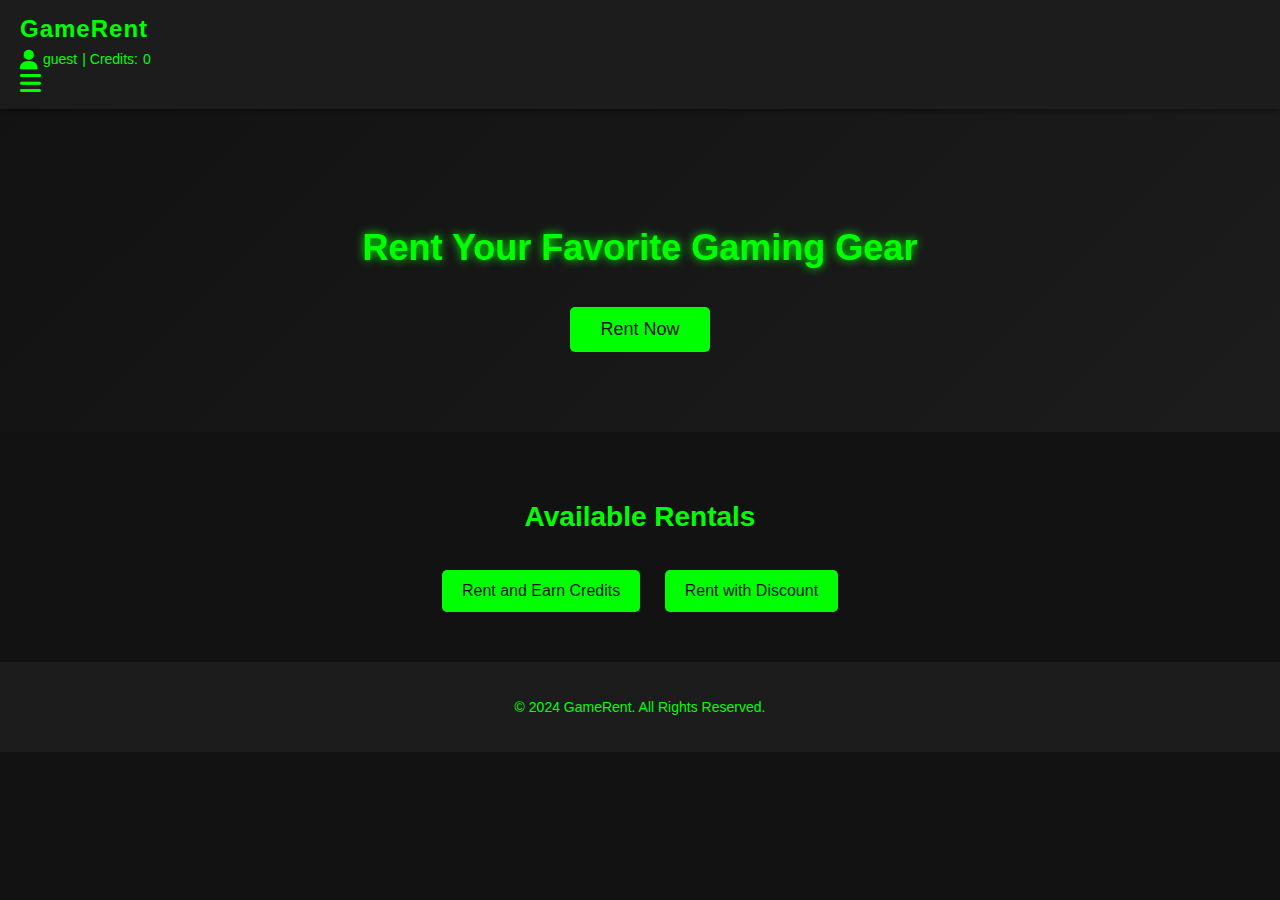
<file: index.html>
<!DOCTYPE html>
<html lang="en">
<head>
    <meta charset="UTF-8">
    <meta name="viewport" content="width=device-width, initial-scale=1.0">
    <title>GameRent - Rent Gaming Gear</title>
    <link rel="stylesheet" href="main.css">
    <link rel="stylesheet" href="https://cdnjs.cloudflare.com/ajax/libs/font-awesome/6.0.0-beta3/css/all.min.css">
</head>
<link rel="stylesheet" href="https://cdnjs.cloudflare.com/ajax/libs/font-awesome/6.0.0-beta3/css/all.min.css">
</head>
<body>
  <!-- Header with Logo, User Info, and Menu Icon -->
  <header>
    <div class="container">
      <h1>GameRent</h1>
      <div id="user-info">
        <i class="fas fa-user user-icon" onclick="openLoginModal()"></i>
        <span id="user-name">Guest</span> | Credits: <span id="credits-count">0</span>
      </div>
      <i class="fas fa-bars menu-icon" onclick="openSidebar()"></i>
    </div>
  </header>

  <!-- Sidebar Navigation for Small Screens -->
  <div id="sidebar" class="sidebar">
    <a href="javascript:void(0)" class="closebtn" onclick="closeSidebar()">&times;</a>
    <a href="index.html"><i class="fas fa-home"></i> Home</a>
    <a href="./rentals.html"><i class="fas fa-gamepad"></i> Rentals</a>
    <a href="./community.html"><i class="fas fa-users"></i> Community & Events</a>
    <a href="./contact.html"><i class="fas fa-envelope"></i> Contact Us</a>
  </div>

  <!-- Login Modal -->
  <div id="loginModal" class="modal">
    <div class="modal-content">
      <span class="close" onclick="closeLoginModal()">&times;</span>
      <h2>Login</h2>
      <form id="loginForm" onsubmit="handleLogin(event)">
        <input type="text" id="username" placeholder="Username" required />
        <input type="password" id="password" placeholder="Password" required />
        <button type="submit">Login</button>
      </form>
      <p>Don't have an account? <a href="#" onclick="showSignUp()">Sign Up</a></p>
    </div>
  </div>

  <!-- Sign-Up Modal -->
  <div id="signupModal" class="modal">
    <div class="modal-content">
      <span class="close" onclick="closeSignUpModal()">&times;</span>
      <h2>Sign Up</h2>
      <form id="signupForm" onsubmit="handleSignUp(event)">
        <input type="text" id="signupUsername" placeholder="Username" required />
        <input type="password" id="signupPassword" placeholder="Password" required />
        <button type="submit">Sign Up</button>
      </form>
    </div>
  </div>

  <!-- Hero Section -->
  <section class="hero">
    <h2>Rent Your Favorite Gaming Gear</h2>
    <button onclick="location.href='./rentals.html'">Rent Now</button>
  </section>

  <!-- Rentals Section with Credit Buttons -->
  <section class="rentals">
    <h2>Available Rentals</h2>
    <button onclick="rentItem()">Rent and Earn Credits</button>
    <button onclick="rentWithDiscount()">Rent with Discount</button>
  </section>

  <!-- Footer Section -->
  <footer>
    <p>&copy; 2024 GameRent. All Rights Reserved.</p>
  </footer>

  <!-- Scripts -->
  <script src="scripts-main.js"></script>
</body>
</html>
</file>
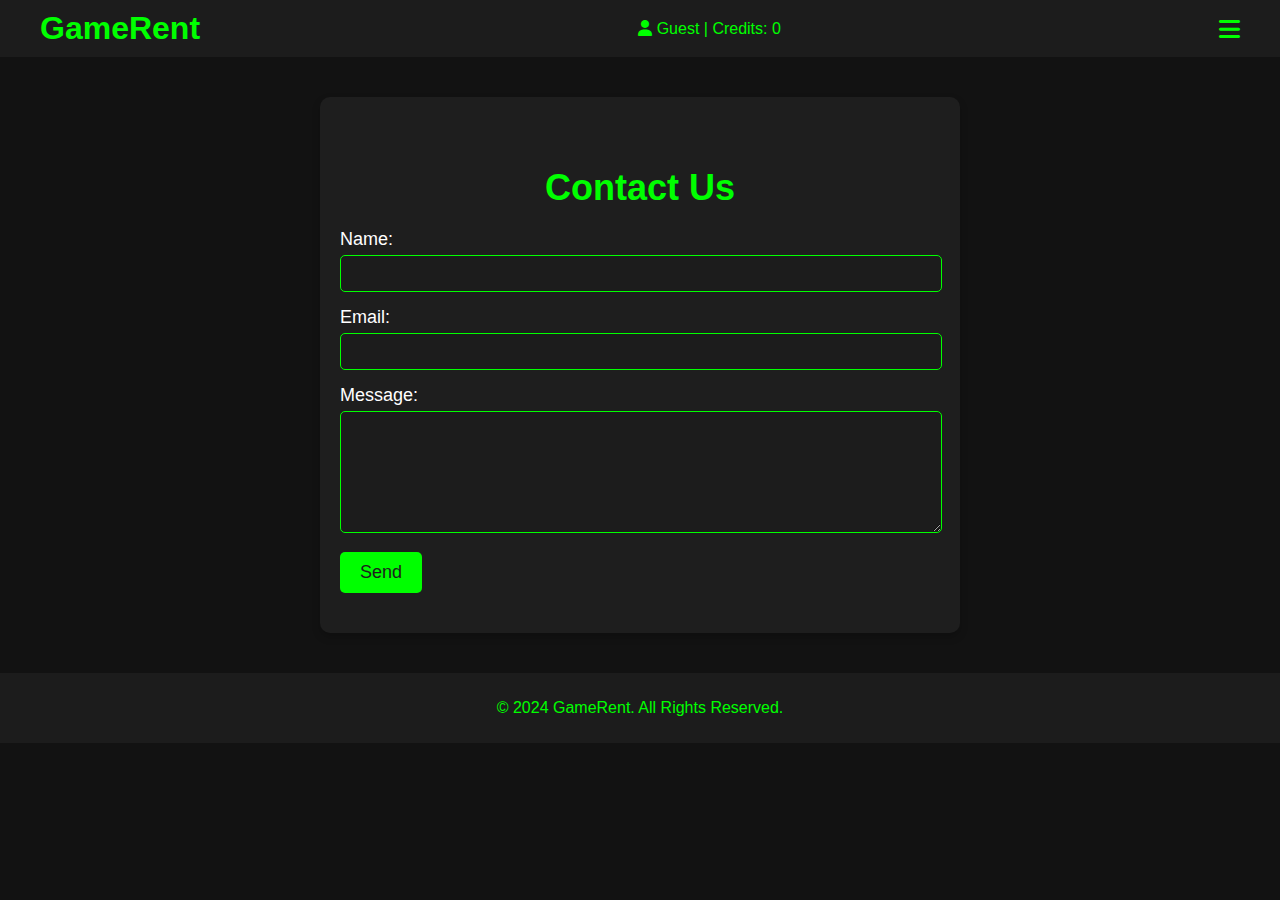
<file: contact.html>
<!DOCTYPE html>
<html lang="en">
<head>
    <meta charset="UTF-8">
    <meta name="viewport" content="width=device-width, initial-scale=1.0">
    <title>Contact Us - GameRent</title>
    <link rel="stylesheet" href="contact.css">
    <link rel="stylesheet" href="https://cdnjs.cloudflare.com/ajax/libs/font-awesome/6.0.0-beta3/css/all.min.css">
</head>
<link rel="stylesheet" href="https://cdnjs.cloudflare.com/ajax/libs/font-awesome/6.0.0-beta3/css/all.min.css">
</head>
<body>
  <!-- Header with Logo, User Info, and Menu Icon -->
  <header>
    <div class="container">
      <h1>GameRent</h1>
      <div id="user-info">
        <i class="fas fa-user user-icon" onclick="openLoginModal()"></i>
        <span id="user-name">Guest</span> | Credits: <span id="credits-count">0</span>
      </div>
      <i class="fas fa-bars menu-icon" onclick="openSidebar()"></i>
    </div>
  </header>

  <!-- Sidebar Navigation for Small Screens -->
  <div id="sidebar" class="sidebar">
    <a href="javascript:void(0)" class="closebtn" onclick="closeSidebar()">&times;</a>
    <a href="index.html"><i class="fas fa-home"></i> Home</a>
    <a href="./rentals.html"><i class="fas fa-gamepad"></i> Rentals</a>
    <a href="./community.html"><i class="fas fa-users"></i> Community & Events</a>
    <a href="./contact.html"><i class="fas fa-envelope"></i> Contact Us</a>
  </div>

  <!-- Login Modal -->
  <div id="loginModal" class="modal">
    <div class="modal-content">
      <span class="close" onclick="closeLoginModal()">&times;</span>
      <h2>Login</h2>
      <form id="loginForm" onsubmit="handleLogin(event)">
        <input type="text" id="username" placeholder="Username" required />
        <input type="password" id="password" placeholder="Password" required />
        <button type="submit">Login</button>
      </form>
      <p>Don't have an account? <a href="#" onclick="showSignUp()">Sign Up</a></p>
    </div>
  </div>

  <!-- Sign-Up Modal -->
  <div id="signupModal" class="modal">
    <div class="modal-content">
      <span class="close" onclick="closeSignUpModal()">&times;</span>
      <h2>Sign Up</h2>
      <form id="signupForm" onsubmit="handleSignUp(event)">
        <input type="text" id="signupUsername" placeholder="Username" required />
        <input type="password" id="signupPassword" placeholder="Password" required />
        <button type="submit">Sign Up</button>
      </form>
    </div>
  </div>


  <!-- Contact Us Section -->
  <section class="contact-us">
    <h2>Contact Us</h2>
    <form action="mailto:info@gamerent.com" method="post" enctype="text/plain">
      <label for="name">Name:</label>
      <input type="text" id="name" name="name" required>
      <label for="email">Email:</label>
      <input type="email" id="email" name="email" required>
      <label for="message">Message:</label>
      <textarea id="message" name="message" required></textarea>
      <button type="submit">Send</button>
    </form>
  </section>

  <!-- Footer Section -->
  <footer>
    <p>&copy; 2024 GameRent. All Rights Reserved.</p>
  </footer>
 <!-- Scripts -->
 <script src="scripts-contact.js"></script>
</body>
</html>
</file>
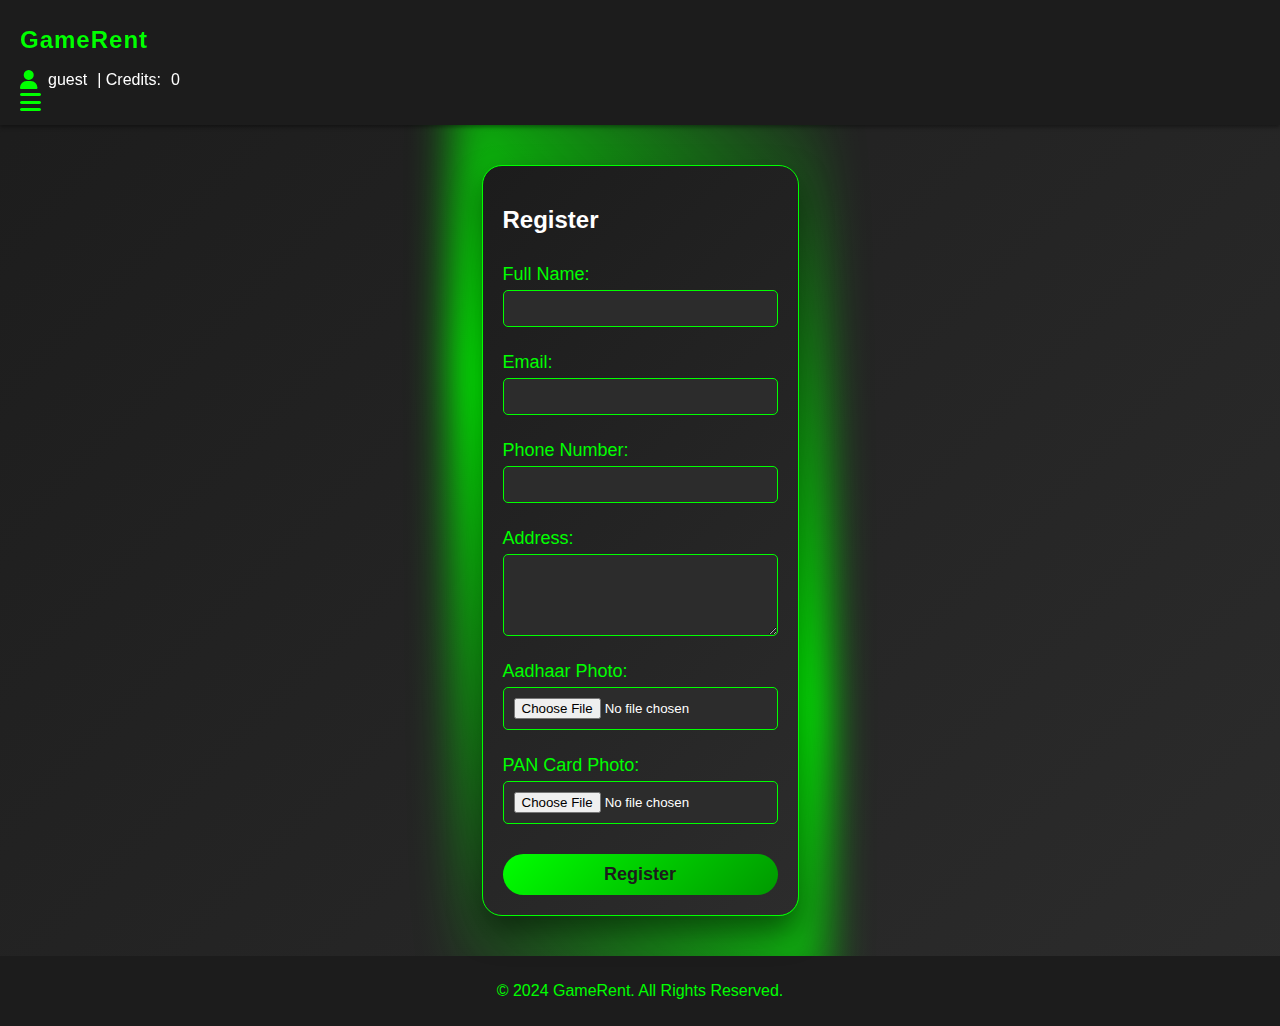
<file: register.html>
<!DOCTYPE html>
<html lang="en">
<head>
    <meta charset="UTF-8">
    <meta name="viewport" content="width=device-width, initial-scale=1.0">
    <title>Register - GameRent</title>
    <link rel="stylesheet" href="./register.css">
    <link rel="stylesheet" href="https://cdnjs.cloudflare.com/ajax/libs/font-awesome/6.0.0-beta3/css/all.min.css">
</head>
<body>
    <link rel="stylesheet" href="https://cdnjs.cloudflare.com/ajax/libs/font-awesome/6.0.0-beta3/css/all.min.css">
</head>
<body>
  <!-- Header with Logo, User Info, and Menu Icon -->
  <header>
    <div class="container">
      <h1>GameRent</h1>
      <div id="user-info">
        <i class="fas fa-user user-icon" onclick="openLoginModal()"></i>
        <span id="user-name">Guest</span> | Credits: <span id="credits-count">0</span>
      </div>
      <i class="fas fa-bars menu-icon" onclick="openSidebar()"></i>
    </div>
  </header>

  <!-- Sidebar Navigation for Small Screens -->
  <div id="sidebar" class="sidebar">
    <a href="javascript:void(0)" class="closebtn" onclick="closeSidebar()">&times;</a>
    <a href="index.html"><i class="fas fa-home"></i> Home</a>
    <a href="./rentals.html"><i class="fas fa-gamepad"></i> Rentals</a>
    <a href="./community.html"><i class="fas fa-users"></i> Community & Events</a>
    <a href="./contact.html"><i class="fas fa-envelope"></i> Contact Us</a>
  </div>

  <!-- Login Modal -->
  <div id="loginModal" class="modal">
    <div class="modal-content">
      <span class="close" onclick="closeLoginModal()">&times;</span>
      <h2>Login</h2>
      <form id="loginForm" onsubmit="handleLogin(event)">
        <input type="text" id="username" placeholder="Username" required />
        <input type="password" id="password" placeholder="Password" required />
        <button type="submit">Login</button>
      </form>
      <p>Don't have an account? <a href="#" onclick="showSignUp()">Sign Up</a></p>
    </div>
  </div>

  <!-- Sign-Up Modal -->
  <div id="signupModal" class="modal">
    <div class="modal-content">
      <span class="close" onclick="closeSignUpModal()">&times;</span>
      <h2>Sign Up</h2>
      <form id="signupForm" onsubmit="handleSignUp(event)">
        <input type="text" id="signupUsername" placeholder="Username" required />
        <input type="password" id="signupPassword" placeholder="Password" required />
        <button type="submit">Sign Up</button>
      </form>
    </div>
  </div>

    <!-- Main Registration Form Section -->
    <main>
        <h2>Register</h2>
        <form id="registration-form" action="javascript:void(0)" method="POST" enctype="multipart/form-data">
            <label for="name">Full Name:</label>
            <input type="text" id="name" name="name" required>

            <label for="email">Email:</label>
            <input type="email" id="email" name="email" required>

            <label for="phone">Phone Number:</label>
            <input type="tel" id="phone" name="phone" required>

            <label for="address">Address:</label>
            <textarea id="address" name="address" rows="4" required></textarea>

            <label for="aadhaar">Aadhaar Photo:</label>
            <input type="file" id="aadhaar" name="aadhaar" accept="image/*" required>

            <label for="pan">PAN Card Photo:</label>
            <input type="file" id="pan" name="pan" accept="image/*" required>

            <button type="submit">Register</button>
        </form>
    </main>

    <!-- Footer Section -->
    <footer>
        <p>&copy; 2024 GameRent. All Rights Reserved.</p>
    </footer>

    <!-- Scripts -->
    <script src="scripts-main.js"></script> <!-- Script for sidebar functionality -->

    <!-- Registration JS -->
    <script>
        // Registration form submission
        document.getElementById("registration-form").addEventListener("submit", function(event) {
            event.preventDefault(); // Prevent the form from submitting normally

            // Retrieve user data from the form
            const name = document.getElementById("name").value;
            const email = document.getElementById("email").value;
            const phone = document.getElementById("phone").value;
            const address = document.getElementById("address").value;
            const aadhaar = document.getElementById("aadhaar").files[0];
            const pan = document.getElementById("pan").files[0];

            // Create a new user object with the registration data
            const newUser = {
                name: name,
                email: email,
                phone: phone,
                address: address,
                aadhaar: aadhaar.name,
                pan: pan.name,
                credits: 100, // Initial credits for the user
            };

            // Save the user data to localStorage (you could also use a backend database in production)
            localStorage.setItem("currentUser", JSON.stringify(newUser));

            // Redirect to the homepage
            window.location.href = "./main.html";
        });
    </script>
</body>
</html>
</file>
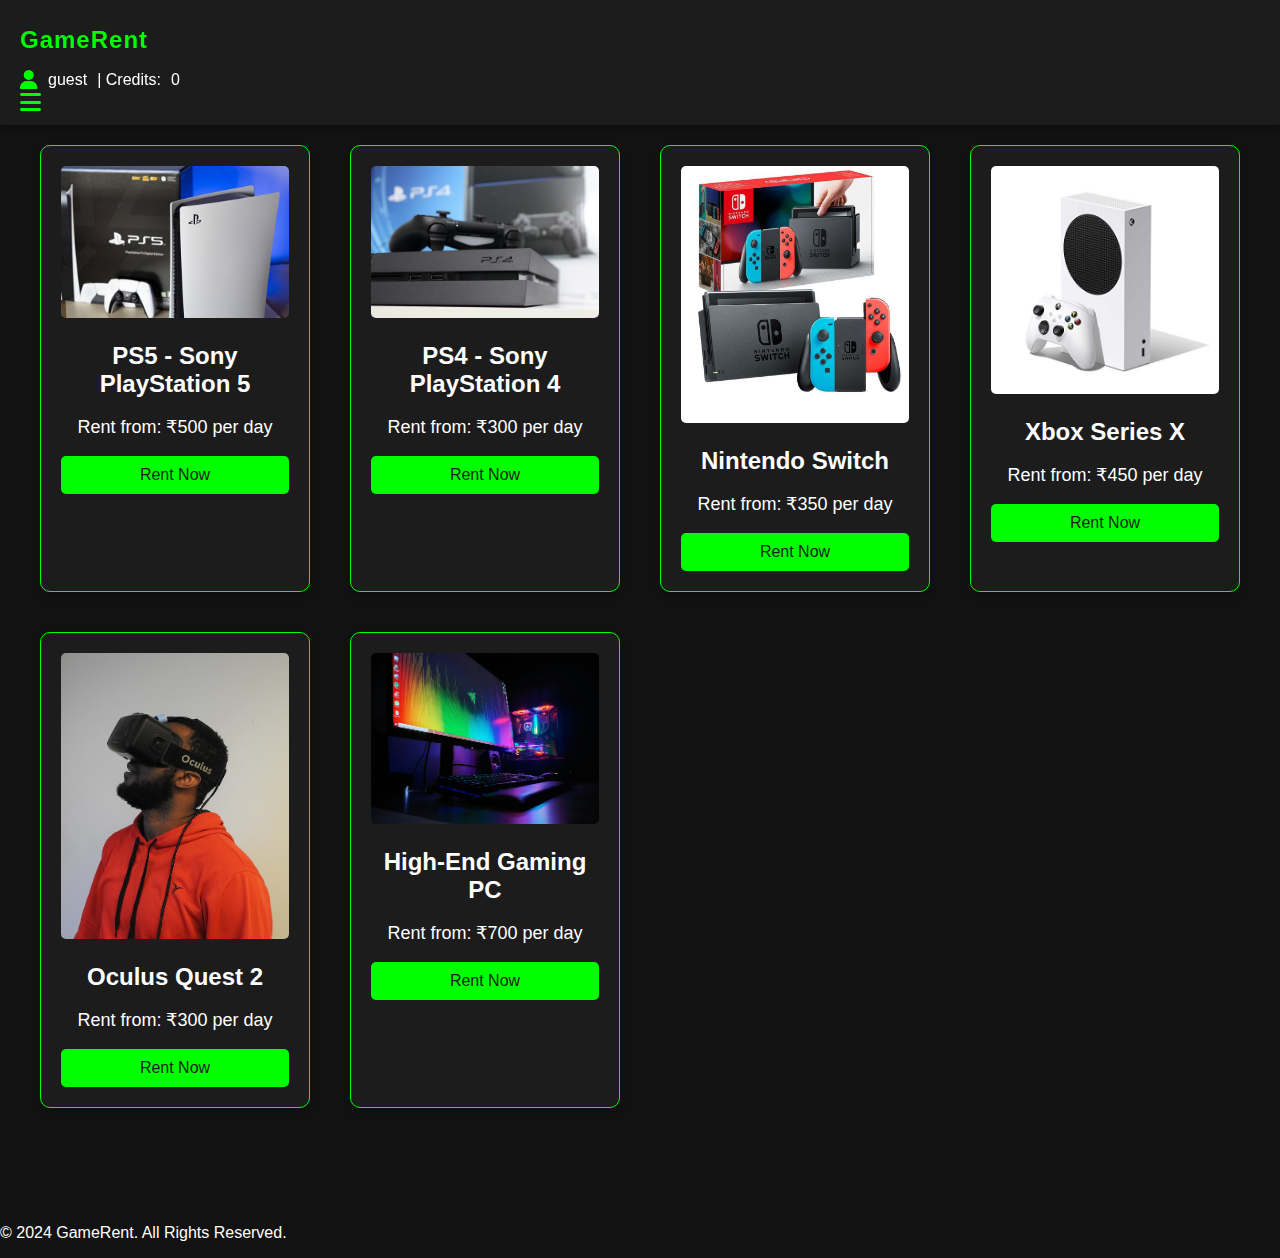
<file: rentals.html>
<!DOCTYPE html>
<html lang="en">
<head>
    <meta charset="UTF-8">
    <meta name="viewport" content="width=device-width, initial-scale=1.0">
    <title>Rentals - GameRent</title>
    <link rel="stylesheet" href="./rentals.css">
    <link rel="stylesheet" href="https://cdnjs.cloudflare.com/ajax/libs/font-awesome/6.0.0-beta3/css/all.min.css">
</head>

 <!-- Header with Logo, User Info, and Menu Icon -->
 <header>
  <div class="container">
    <h1>GameRent</h1>
    <div id="user-info">
      <i class="fas fa-user user-icon" onclick="openLoginModal()"></i>
      <span id="user-name">Guest</span> | Credits: <span id="credits-count">0</span>
    </div>
    <i class="fas fa-bars menu-icon" onclick="openSidebar()"></i>
  </div>
</header>

<!-- Sidebar Navigation for Small Screens -->
<div id="sidebar" class="sidebar">
  <a href="javascript:void(0)" class="closebtn" onclick="closeSidebar()">&times;</a>
  <a href="index.html"><i class="fas fa-home"></i> Home</a>
  <a href="./rentals.html"><i class="fas fa-gamepad"></i> Rentals</a>
  <a href="./community.html"><i class="fas fa-users"></i> Community & Events</a>
  <a href="./contact.html"><i class="fas fa-envelope"></i> Contact Us</a>
</div>

<!-- Login Modal -->
<div id="loginModal" class="modal">
  <div class="modal-content">
    <span class="close" onclick="closeLoginModal()">&times;</span>
    <h2>Login</h2>
    <form id="loginForm" onsubmit="handleLogin(event)">
      <input type="text" id="username" placeholder="Username" required />
      <input type="password" id="password" placeholder="Password" required />
      <button type="submit">Login</button>
    </form>
    <p>Don't have an account? <a href="#" onclick="showSignUp()">Sign Up</a></p>
  </div>
</div>

<!-- Sign-Up Modal -->
<div id="signupModal" class="modal">
  <div class="modal-content">
    <span class="close" onclick="closeSignUpModal()">&times;</span>
    <h2>Sign Up</h2>
    <form id="signupForm" onsubmit="handleSignUp(event)">
      <input type="text" id="signupUsername" placeholder="Username" required />
      <input type="password" id="signupPassword" placeholder="Password" required />
      <button type="submit">Sign Up</button>
    </form>
  </div>
</div>
  <!-- Main Content Section -->
  <section class="content">
    <!-- Console Rentals -->
    <div class="destination-card">
      <div class="card-inner">
        <div class="card-front">
          <img src="./product pics/ps5.jpg" alt="PS5 Console">
          <h2>PS5 - Sony PlayStation 5</h2>
        </div>
        <div class="card-back">
          <p>Rent from: ₹500 per day</p>
          <button onclick="openAgreementModal(500)">Rent Now</button>
        </div>
      </div>
    </div>

    <div class="destination-card">
      <div class="card-inner">
        <div class="card-front">
          <img src="./product pics/ps4.jpg" alt="PS4 Console">
          <h2>PS4 - Sony PlayStation 4</h2>
        </div>
        <div class="card-back">
          <p>Rent from: ₹300 per day</p>
          <button onclick="openAgreementModal(300)">Rent Now</button>
        </div>
      </div>
    </div>

    <div class="destination-card">
      <div class="card-inner">
        <div class="card-front">
          <img src="./product pics/newns.jpg" alt="Nintendo Switch Console">
          <h2>Nintendo Switch</h2>
        </div>
        <div class="card-back">
          <p>Rent from: ₹350 per day</p>
          <button onclick="openAgreementModal(350)">Rent Now</button>
        </div>
      </div>
    </div>

    <div class="destination-card">
      <div class="card-inner">
        <div class="card-front">
          <img src="./product pics/xbox s.jpg" alt="Xbox Series X Console">
          <h2>Xbox Series X</h2>
        </div>
        <div class="card-back">
          <p>Rent from: ₹450 per day</p>
          <button onclick="openAgreementModal(450)">Rent Now</button>
        </div>
      </div>
    </div>

    <!-- VR Headsets Section -->
    <div class="destination-card">
      <div class="card-inner">
        <div class="card-front">
          <img src="./product pics/oculus.jpg" alt="Oculus Quest 2 VR Headset">
          <h2>Oculus Quest 2</h2>
        </div>
        <div class="card-back">
          <p>Rent from: ₹300 per day</p>
          <button onclick="openAgreementModal(300)">Rent Now</button>
        </div>
      </div>
    </div>

    <!-- Gaming PCs Section -->
    <div class="destination-card">
      <div class="card-inner">
        <div class="card-front">
          <img src="./product pics/Gaming-pc.jpg" alt="High-End Gaming PC">
          <h2>High-End Gaming PC</h2>
        </div>
        <div class="card-back">
          <p>Rent from: ₹700 per day</p>
          <button onclick="openAgreementModal(700)">Rent Now</button>
        </div>
      </div>
    </div>
  </section>

  <!-- Rental Agreement Modal -->
<div id="agreementModal" class="modal">
  <div class="modal-content">
      <span class="close" onclick="closeAgreementModal()">&times;</span>
      <h2>Rental Agreement</h2>
      <p>Please review and accept the terms before renting this item:</p>
      <ul>
          <li>Renters are responsible for any damages during the rental period.</li>
          <li>A security deposit is required and will be refunded upon item return.</li>
          <li>Return the item on time to avoid late fees.</li>
      </ul>
      <p><strong>Rental Price:</strong> <span id="agreementPrice">₹0</span></p>
      <button class="agree-button" onclick="navigateToRegisterPage()">Agree & Rent</button>
  </div>
</div>


  <!-- Footer Section -->
  <footer>
    <p>&copy; 2024 GameRent. All Rights Reserved.</p>
  </footer>

  <!-- Scripts -->
  <script src="scripts-rentals.js"></script>
</body>
</html>
</file>
<file: main.css>
/* General Styles */
body {
  font-family: "Poppins", sans-serif;
  margin: 0;
  padding: 0;
  background-color: #121212;
  color: #ffffff;
  line-height: 1.6;
}

/* Header Styles */
header {
  background-color: #1c1c1c;
  padding: 10px 20px;
  display: flex;
  justify-content: space-between;
  align-items: center;
  position: sticky;
  top: 0;
  z-index: 1000;
  box-shadow: 0 2px 4px rgba(0, 0, 0, 0.4);
}

/* Header Title */
header h1 {
  font-size: 24px;
  color: #00ff00;
  margin: 0;
  letter-spacing: 1px;
}

/* User Info Section */
#user-info {
  display: flex;
  align-items: center;
  gap: 5px;
  font-size: 14px;
  color: #00ff00;
}

/* User Icon */
.user-icon {
  font-size: 20px;
  color: #00ff00;
  cursor: pointer;
  transition: color 0.3s;
}

.user-icon:hover {
  color: #009900;
}

/* Menu Icon */
.menu-icon {
  font-size: 24px;
  color: #00ff00;
  cursor: pointer;
  transition: color 0.3s;
}

.menu-icon:hover {
  color: #009900;
}


.menu-icon:hover {
  color: #009900;
}

/* Sidebar Styles */
.sidebar {
  height: 100%;
  width: 0;
  position: fixed;
  top: 0;
  left: 0;
  background-color: #1c1c1c;
  overflow-x: hidden;
  transition: width 0.5s ease;
  padding-top: 60px;
  z-index: 1000;
}

.sidebar a {
  padding: 15px 25px;
  text-decoration: none;
  font-size: 18px;
  color: #00ff00;
  display: block;
  transition: background-color 0.3s;
}

.sidebar a:hover {
  background-color: #575757;
  color: #ffffff;
}

.sidebar .closebtn {
  position: absolute;
  top: 10px;
  right: 25px;
  font-size: 36px;
  color: #00ff00;
  cursor: pointer;
}


/* Hero Section */
.hero {
  text-align: center;
  padding: 80px 20px;
  background: linear-gradient(135deg, #121212 0%, #1c1c1c 100%);
}

.hero h2 {
  font-size: 36px;
  color: #00ff00;
  text-shadow: 0 0 10px #00ff00;
}

.hero button {
  background-color: #00ff00;
  color: #121212;
  padding: 12px 30px;
  border: none;
  border-radius: 5px;
  font-size: 18px;
  cursor: pointer;
  transition: all 0.3s ease;
}

.hero button:hover {
  background-color: #009900;
  transform: scale(1.1);
  color: #ffffff;
}

/* Rentals Section */
.rentals {
  padding: 40px 20px;
  text-align: center;
}

.rentals h2 {
  font-size: 28px;
  color: #00ff00;
  margin-bottom: 20px;
}

.rentals button {
  background-color: #00ff00;
  color: #121212;
  padding: 12px 20px;
  border: none;
  border-radius: 5px;
  margin: 10px;
  font-size: 16px;
  cursor: pointer;
  transition: all 0.3s ease;
}

.rentals button:hover {
  background-color: #009900;
  color: #ffffff;
  transform: scale(1.1);
}

/* Footer Styles */
footer {
  background-color: #1c1c1c;
  text-align: center;
  padding: 20px 0;
  font-size: 14px;
  color: #00ff00;
}

/* Modals */
.modal {
  display: none;
  position: fixed;
  z-index: 1000;
  left: 0;
  top: 0;
  width: 100%;
  height: 100%;
  background-color: rgba(0, 0, 0, 0.8);
  padding-top: 60px;
}

.modal-content {
  background-color: #1c1c1c;
  margin: 5% auto;
  padding: 20px;
  border: 1px solid #00ff00;
  width: 80%;
  max-width: 400px;
  border-radius: 8px;
  box-shadow: 0 0 20px rgba(0, 255, 0, 0.5);
}

.modal-content h2 {
  color: #00ff00;
  margin-bottom: 20px;
}

.modal-content input {
  width: 90%;
  padding: 10px;
  margin: 10px 0;
  border: 1px solid #00ff00;
  background-color: #121212;
  color: #ffffff;
  border-radius: 5px;
}

.modal-content button {
  background-color: #00ff00;
  padding: 10px 20px;
  border: none;
  color: #121212;
  border-radius: 5px;
  cursor: pointer;
}

.modal-content button:hover {
  background-color: #009900;
  color: #ffffff;
}

/* Responsive Design */
@media (max-width: 768px) {
  header h1 {
    font-size: 20px;
  }

  #user-info {
    flex-direction: column;
    gap: 5px;
  }
}
/* Responsive Styles */
@media (max-width: 768px) {
  header .container {
    flex-direction: column;
    text-align: center;
  }

  .highlights {
    grid-template-columns: 1fr;
  }
}
</file>
<file: contact.css>
/* styles-contact.css */

/* General Styles */
body {
  font-family: Arial, sans-serif;
  margin: 0;
  padding: 0;
  background-color: #121212;
  color: #ffffff;
}

header {
  background-color: #1c1c1c;
  padding: 10px 0;
  color: #00ff00;
  text-align: center;
}

header .container {
  display: flex;
  justify-content: space-between;
  align-items: center;
  max-width: 1200px;
  margin: 0 auto;
  padding: 0 20px;
}

header h1 {
  margin: 0;
}

.menu-icon {
  font-size: 24px;
  cursor: pointer;
}

.sidebar {
  height: 100%;
  width: 0;
  position: fixed;
  top: 0;
  left: 0;
  background-color: #1c1c1c;
  overflow-x: hidden;
  transition: 0.5s;
  padding-top: 60px;
}

.sidebar a {
  padding: 10px 15px;
  text-decoration: none;
  font-size: 18px;
  color: #00ff00;
  display: block;
  transition: 0.3s;
}

.sidebar a:hover {
  background-color: #575757;
}

.sidebar .closebtn {
  position: absolute;
  top: 10px;
  right: 25px;
  font-size: 36px;
  margin-left: 50px;
}

footer {
  background-color: #1c1c1c;
  text-align: center;
  padding: 10px 0;
  color: #00ff00;
}

/* Contact Us Section */
.contact-us {
  padding: 40px 20px;
  text-align: center;
  background-color: #1e1e1e;
  border-radius: 10px;
  margin: 40px auto;
  max-width: 600px;
  box-shadow: 0 4px 8px rgba(0, 0, 0, 0.2);
}

.contact-us h2 {
  font-size: 36px;
  margin-bottom: 20px;
  color: #00ff00;
}

.contact-us form {
  text-align: left;
}

.contact-us label {
  display: block;
  margin-bottom: 5px;
  font-size: 18px;
}

.contact-us input,
.contact-us textarea {
  width: calc(100% - 20px);
  padding: 10px;
  margin-bottom: 15px;
  border: 1px solid #00ff00;
  border-radius: 5px;
  background-color: #1c1c1c;
  color: #ffffff;
}

.contact-us textarea {
  height: 100px;
  resize: vertical;
}

.contact-us button {
  background-color: #00ff00;
  color: #1c1c1c;
  padding: 10px 20px;
  border: none;
  border-radius: 5px;
  font-size: 18px;
  cursor: pointer;
  transition: background-color 0.3s, transform 0.2s;
}

.contact-us button:hover {
  background-color: #009900;
  transform: scale(1.05);
}
/* Modals */
.modal {
  display: none;
  position: fixed;
  z-index: 1000;
  left: 0;
  top: 0;
  width: 100%;
  height: 100%;
  background-color: rgba(0, 0, 0, 0.8);
  padding-top: 60px;
}

.modal-content {
  background-color: #1c1c1c;
  margin: 5% auto;
  padding: 20px;
  border: 1px solid #00ff00;
  width: 80%;
  max-width: 400px;
  border-radius: 8px;
  box-shadow: 0 0 20px rgba(0, 255, 0, 0.5);
}

.modal-content h2 {
  color: #00ff00;
  margin-bottom: 20px;
}

.modal-content input {
  width: 90%;
  padding: 10px;
  margin: 10px 0;
  border: 1px solid #00ff00;
  background-color: #121212;
  color: #ffffff;
  border-radius: 5px;
}

.modal-content button {
  background-color: #00ff00;
  padding: 10px 20px;
  border: none;
  color: #121212;
  border-radius: 5px;
  cursor: pointer;
}

.modal-content button:hover {
  background-color: #009900;
  color: #ffffff;
}
</file>
<file: register.css>
/* General Styles */
body {
  font-family: Arial, sans-serif;
  margin: 0;
  padding: 0;
  background: linear-gradient(135deg, #1c1c1c, #2c2c2c);
  color: #ffffff;
  display: flex;
  flex-direction: column;
  min-height: 100vh;
}
/* Header Styles */
header {
  background-color: #1c1c1c;
  padding: 10px 20px;
  display: flex;
  justify-content: space-between;
  align-items: center;
  position: sticky;
  top: 0;
  z-index: 1000;
  box-shadow: 0 2px 4px rgba(0, 0, 0, 0.4);
}

header h1 {
  font-size: 24px;
  color: #00ff00;
  letter-spacing: 1px;
}

#user-info {
  display: flex;
  align-items: center;
  gap: 10px;
}

.user-icon {
  font-size: 20px;
  color: #00ff00;
  cursor: pointer;
  transition: color 0.3s;
}

.user-icon:hover {
  color: #009900;
}

.menu-icon {
  font-size: 24px;
  color: #00ff00;
  cursor: pointer;
  transition: color 0.3s;
}

.menu-icon:hover {
  color: #009900;
}

/* Sidebar Styles */
.sidebar {
  height: 100%;
  width: 0;
  position: fixed;
  top: 0;
  left: 0;
  background-color: #1c1c1c;
  overflow-x: hidden;
  transition: width 0.5s ease;
  padding-top: 60px;
  z-index: 1000;
}

.sidebar a {
  padding: 15px 25px;
  text-decoration: none;
  font-size: 18px;
  color: #00ff00;
  display: block;
  transition: background-color 0.3s;
}

.sidebar a:hover {
  background-color: #575757;
  color: #ffffff;
}

.sidebar .closebtn {
  position: absolute;
  top: 10px;
  right: 25px;
  font-size: 36px;
  color: #00ff00;
  cursor: pointer;
}

/* Main Form Styles */
main {
  max-width: 600px;
  margin: 40px auto;
  padding: 20px;
  background: linear-gradient(135deg, #1c1c1c, #2c2c2c);
  border: 1px solid #00ff00;
  border-radius: 20px;
  box-shadow: 0 15px 30px rgba(0, 0, 0, 0.5);
  position: relative;
}

form {
  display: flex;
  flex-direction: column;
  animation: fadeIn 1.5s ease-out;
}

label {
  font-size: 18px;
  margin-top: 10px;
  color: #00ff00;
}

input[type="text"],
input[type="email"],
input[type="tel"],
textarea,
input[type="file"] {
  padding: 10px;
  margin-top: 5px;
  margin-bottom: 15px;
  background-color: #2c2c2c;
  border: 1px solid #00ff00;
  color: #ffffff;
  border-radius: 5px;
  transition: border 0.3s ease, box-shadow 0.3s ease;
}

input[type="text"]:focus,
input[type="email"]:focus,
input[type="tel"]:focus,
textarea:focus,
input[type="file"]:focus {
  outline: none;
  border-color: #009900;
  box-shadow: 0 0 8px #00ff00;
}

button[type="submit"] {
  background: linear-gradient(135deg, #00ff00, #009900);
  color: #1c1c1c;
  padding: 10px;
  border: none;
  border-radius: 25px;
  cursor: pointer;
  font-size: 18px;
  font-weight: bold;
  margin-top: 15px;
  transition: all 0.3s ease-in-out;
}

button[type="submit"]:hover {
  transform: scale(1.1);
  box-shadow: 0 10px 20px rgba(0, 255, 0, 0.5);
}

/* Glow Effect */
main::before {
  content: '';
  position: absolute;
  top: -10%;
  left: -10%;
  width: 120%;
  height: 120%;
  background: linear-gradient(45deg, transparent, #00ff00, transparent);
  filter: blur(20px);
  z-index: -1;
  animation: floatGlow 3s infinite alternate;
}
/* Modals */
.modal {
  display: none;
  position: fixed;
  z-index: 1000;
  left: 0;
  top: 0;
  width: 100%;
  height: 100%;
  background-color: rgba(0, 0, 0, 0.8);
  padding-top: 60px;
}

.modal-content {
  background-color: #1c1c1c;
  margin: 5% auto;
  padding: 20px;
  border: 1px solid #00ff00;
  width: 80%;
  max-width: 400px;
  border-radius: 8px;
  box-shadow: 0 0 20px rgba(0, 255, 0, 0.5);
}

.modal-content h2 {
  color: #00ff00;
  margin-bottom: 20px;
}

.modal-content input {
  width: 90%;
  padding: 10px;
  margin: 10px 0;
  border: 1px solid #00ff00;
  background-color: #121212;
  color: #ffffff;
  border-radius: 5px;
}

.modal-content button {
  background-color: #00ff00;
  padding: 10px 20px;
  border: none;
  color: #121212;
  border-radius: 5px;
  cursor: pointer;
}

.modal-content button:hover {
  background-color: #009900;
  color: #ffffff;
}


/* Footer */
footer {
  background-color: #1c1c1c;
  text-align: center;
  padding: 10px 0;
  color: #00ff00;
  width: 100%;
  margin-top: auto;
}

/* Keyframes */
@keyframes fadeIn {
  from {
    opacity: 0;
    transform: translateY(10px);
  }
  to {
    opacity: 1;
    transform: translateY(0);
  }
}

@keyframes floatGlow {
  from {
    transform: translate(0, 0);
  }
  to {
    transform: translate(-20px, 20px);
  }
}

/* Responsive Styles */
@media (max-width: 768px) {
  main {
    width: 90%;
    padding: 15px;
  }
}
</file>
<file: rentals.css>
/* General Styles */
body {
  font-family: Arial, sans-serif;
  margin: 0;
  padding: 0;
  background-color: #121212;
  color: #ffffff;
  display: flex;
  flex-direction: column;
  min-height: 100vh;
}

/* Header Styles */
header {
  background-color: #1c1c1c;
  padding: 10px 20px;
  display: flex;
  justify-content: space-between;
  align-items: center;
  position: sticky;
  top: 0;
  z-index: 1000;
  box-shadow: 0 2px 4px rgba(0, 0, 0, 0.4);
}

header h1 {
  font-size: 24px;
  color: #00ff00;
  letter-spacing: 1px;
}

#user-info {
  display: flex;
  align-items: center;
  gap: 10px;
}

.user-icon {
  font-size: 20px;
  color: #00ff00;
  cursor: pointer;
  transition: color 0.3s;
}

.user-icon:hover {
  color: #009900;
}

.menu-icon {
  font-size: 24px;
  color: #00ff00;
  cursor: pointer;
  transition: color 0.3s;
}

.menu-icon:hover {
  color: #009900;
}

/* Sidebar Styles */
.sidebar {
  height: 100%;
  width: 0;
  position: fixed;
  top: 0;
  left: 0;
  background-color: #1c1c1c;
  overflow-x: hidden;
  transition: width 0.5s ease;
  padding-top: 60px;
  z-index: 1000;
}

.sidebar a {
  padding: 15px 25px;
  text-decoration: none;
  font-size: 18px;
  color: #00ff00;
  display: block;
  transition: background-color 0.3s;
}

.sidebar a:hover {
  background-color: #575757;
  color: #ffffff;
}

.sidebar .closebtn {
  position: absolute;
  top: 10px;
  right: 25px;
  font-size: 36px;
  color: #00ff00;
  cursor: pointer;
}
/* Content Section (for Rentals) */
.content {
  max-width: 1200px;
  margin: 20px auto;
  padding: 0 20px;
  display: grid;
  grid-template-columns: repeat(auto-fill, minmax(250px, 1fr));
  grid-auto-rows: auto; /* Adjust row height dynamically */
  gap: 40px; /* Increase gap for better spacing between cards */
  padding-bottom: 80px;
}
@media (max-width: 768px) {
  .content {
    grid-template-columns: repeat(auto-fill, minmax(200px, 1fr)); /* Adjust column width */
    gap: 30px; /* Slightly smaller gap for smaller screens */
  }
}


.destination-card {
  background-color: #1c1c1c;
  border: 1px solid #00ff00;
  padding: 20px;
  text-align: center;
  display: flex;
  flex-direction: column;
  justify-content: space-between;
  border-radius: 10px;
  box-shadow: 0 4px 8px rgba(0, 0, 0, 0.2);
  transition: transform 0.3s, box-shadow 0.3s;
  min-height: 400px; /* Prevents content overlap */
}

.destination-card:hover {
  transform: scale(1.05);
  box-shadow: 0 8px 16px rgba(0, 0, 0, 0.3);
}

.destination-card img {
  max-width: 100%;
  height: auto;
  margin-bottom: 10px;
  flex-grow: 1;
  object-fit: contain;
  border-radius: 5px;
}

.destination-card h2 {
  font-size: 24px;
  margin: 10px 0;
}

.destination-card p {
  font-size: 18px;
}

.destination-card button {
  background-color: #00ff00;
  color: #1c1c1c;
  padding: 10px 20px;
  border: none;
  border-radius: 5px;
  cursor: pointer;
  transition: background-color 0.3s, transform 0.2s;
  font-size: 16px;
  width: 100%;
}

.destination-card button:hover {
  background-color: #009900;
  transform: scale(1.05);
}

/* Rental Agreement Modal */
.modal {
  display: none;
  position: fixed;
  z-index: 1;
  left: 0;
  top: 0;
  width: 100%;
  height: 100%;
  overflow: auto;
  background-color: rgba(0, 0, 0, 0.4);
  padding-top: 60px;
}

.modal-content {
  background-color: #1c1c1c;
  margin: 5% auto;
  padding: 20px;
  border: 1px solid #00ff00;
  width: 80%;
  border-radius: 10px;
}

.close {
  color: #aaaaaa;
  float: right;
  font-size: 28px;
  font-weight: bold;
}

.close:hover, .close:focus {
  color: #000;
  text-decoration: none;
  cursor: pointer;
}

.agree-button {
  background-color: #00ff00;
  color: #1c1c1c;
  padding: 10px 20px;
  border: none;
  border-radius: 5px;
  cursor: pointer;
  transition: background-color 0.3s, transform 0.2s;
  width: 100%;
}

.agree-button:hover {
  background-color: #009900;
  transform: scale(1.05);
}
/* Modals */
.modal {
  display: none;
  position: fixed;
  z-index: 1000;
  left: 0;
  top: 0;
  width: 100%;
  height: 100%;
  background-color: rgba(0, 0, 0, 0.8);
  padding-top: 60px;
}

.modal-content {
  background-color: #1c1c1c;
  margin: 5% auto;
  padding: 20px;
  border: 1px solid #00ff00;
  width: 80%;
  max-width: 400px;
  border-radius: 8px;
  box-shadow: 0 0 20px rgba(0, 255, 0, 0.5);
}

.modal-content h2 {
  color: #00ff00;
  margin-bottom: 20px;
}

.modal-content input {
  width: 90%;
  padding: 10px;
  margin: 10px 0;
  border: 1px solid #00ff00;
  background-color: #121212;
  color: #ffffff;
  border-radius: 5px;
}

.modal-content button {
  background-color: #00ff00;
  padding: 10px 20px;
  border: none;
  color: #121212;
  border-radius: 5px;
  cursor: pointer;
}

.modal-content button:hover {
  background-color: #009900;
  color: #ffffff;
}

/* Responsive Styles */
@media (max-width: 768px) {
  header .container {
    flex-direction: column;
    text-align: center;
  }

  .content {
    grid-template-columns: repeat(auto-fill, minmax(200px, 1fr)); /* Adjust for smaller screens */
  }

  .destination-card {
    min-height: auto; /* Allow flexibility on small screens */
  }

  .destination-card button {
    width: auto;
  }
}

@media (max-width: 480px) {
  .destination-card {
    padding: 10px;
    height: auto;
  }

  .destination-card button {
    width: 100%;
  }
}
</file>
